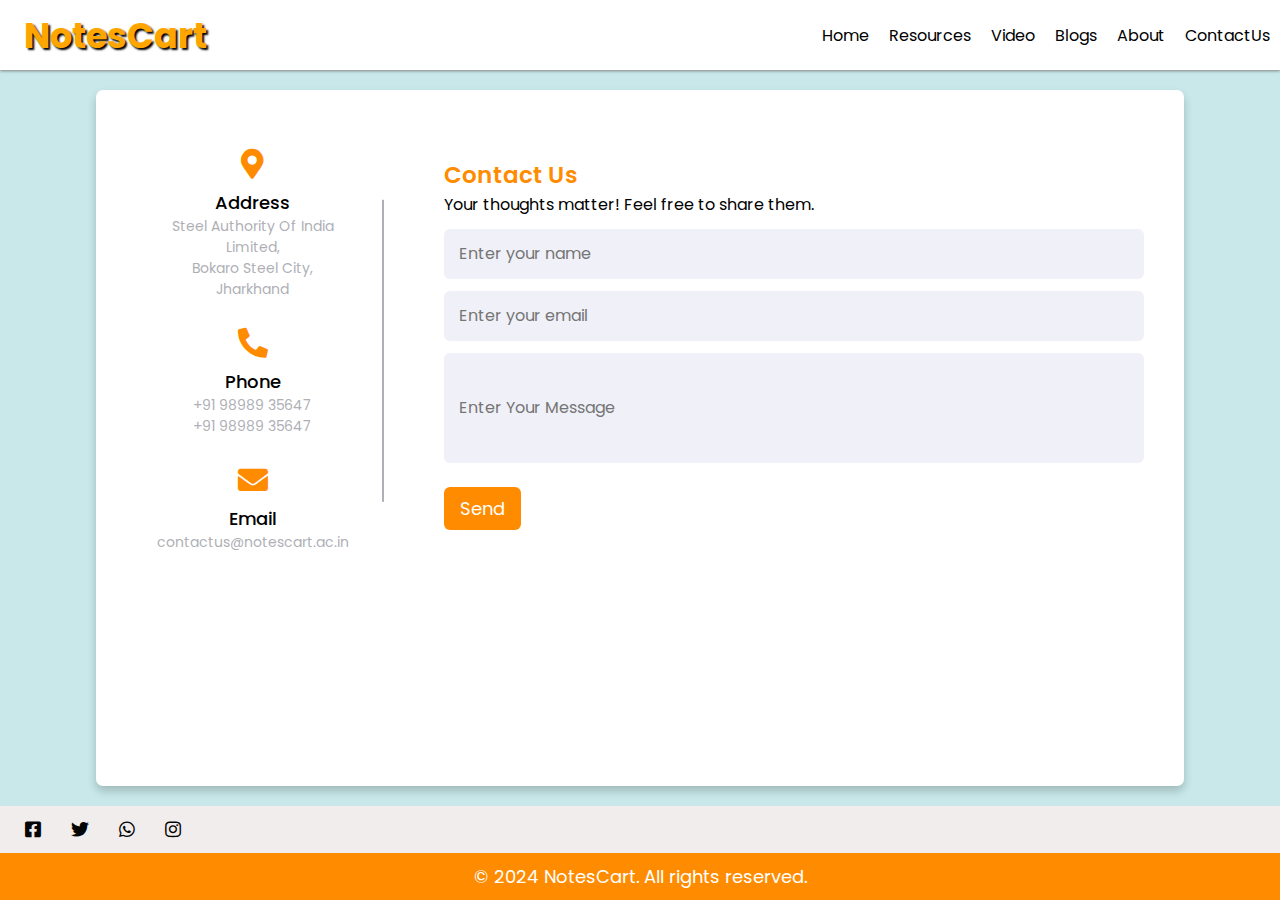
<file: contact.html>
<!DOCTYPE html>
<html lang="en" dir="ltr">
<head>
    <meta charset="UTF-8">
    <title>ContactUs | NotesCart </title>
    <link rel="stylesheet" href="contact.css">
    <link rel="stylesheet" href="https://cdnjs.cloudflare.com/ajax/libs/font-awesome/5.15.2/css/all.min.css">
    <meta name="viewport" content="width=device-width, initial-scale=1.0">
</head>

<body>
    <div class="navbar">
        <div class="logo">
            <div class="notes">NotesCart</div>
        </div>
        <div class="nav-items">
            <div><a href="index.html">Home</a></div>
            <div><a href="Resources.html">Resources</a></div>
            <div><a href="video.html">Video</a></div>
            <div><a href="#">Blogs</a></div>
            <div><a href="about.html">About</a></div>
            <div><a href="contact.html">ContactUs</a></div>
        </div>
    </div>

    <div class="container">
    <div class="content">
    <div class="left-side">
        <div class="address details">
            <i class="fas fa-map-marker-alt"></i>
            <div class="topic">Address</div>
            <div class="text-one">Steel Authority Of India Limited, </div>
            <div class="text-two">Bokaro Steel City, <br>Jharkhand</div>
        </div>
        <div class="phone details">
            <i class="fas fa-phone-alt"></i>
            <div class="topic">Phone</div>
            <div class="text-one">+91 98989 35647</div>
            <div class="text-two">+91 98989 35647</div>
        </div>
        <div class="email details">
            <i class="fas fa-envelope"></i>
            <div class="topic">Email</div>
            <div class="text-one">contactus@notescart.ac.in</div>        
        </div>
    </div>
    <div class="right-side">
        <div class="topic-text">Contact Us</div>
        <p>Your thoughts matter! Feel free to share them.</p>
    <form action="#">
        <div class="input-box">
            <input type="text" placeholder="Enter your name">
        </div>
        <div class="input-box">
            <input type="text" placeholder="Enter your email">
        </div>
        <div class="input-box message-box">
            <input type="text" placeholder="Enter Your Message">
        </div>
        <div class="button">
            <input type="button" value="Send" >
        </div>
    </form>
    </div>
    </div>
    </div>

    <footer class="footer">
        <div class="inner-footer">
        <div class="social-links">
            <ul>
            <li class="social-items"><a href="#"><i class="fab fa-facebook-square" aria-hidden="true"></i></a></li>
            <li class="social-items"><a href="#"><i class="fab fa-twitter" aria-hidden="true"></i></a></li>
            <li class="social-items"><a href="#"><i class="fab fa-whatsapp" aria-hidden="true"></i></a></li>
            <li class="social-items"><a href="#"><i class="fab fa-instagram" aria-hidden="true"></i></a></li>
            <li class="social-items"><a href="#"><i class="fab fa-linkedin-square" aria-hidden="true"></i></a></li>
            </ul>
        </div>
        <div class="outer-footer">
            &copy; 2024 NotesCart. All rights reserved.
        </div>
        </div>
    </footer>
</body>
</html>
</file>
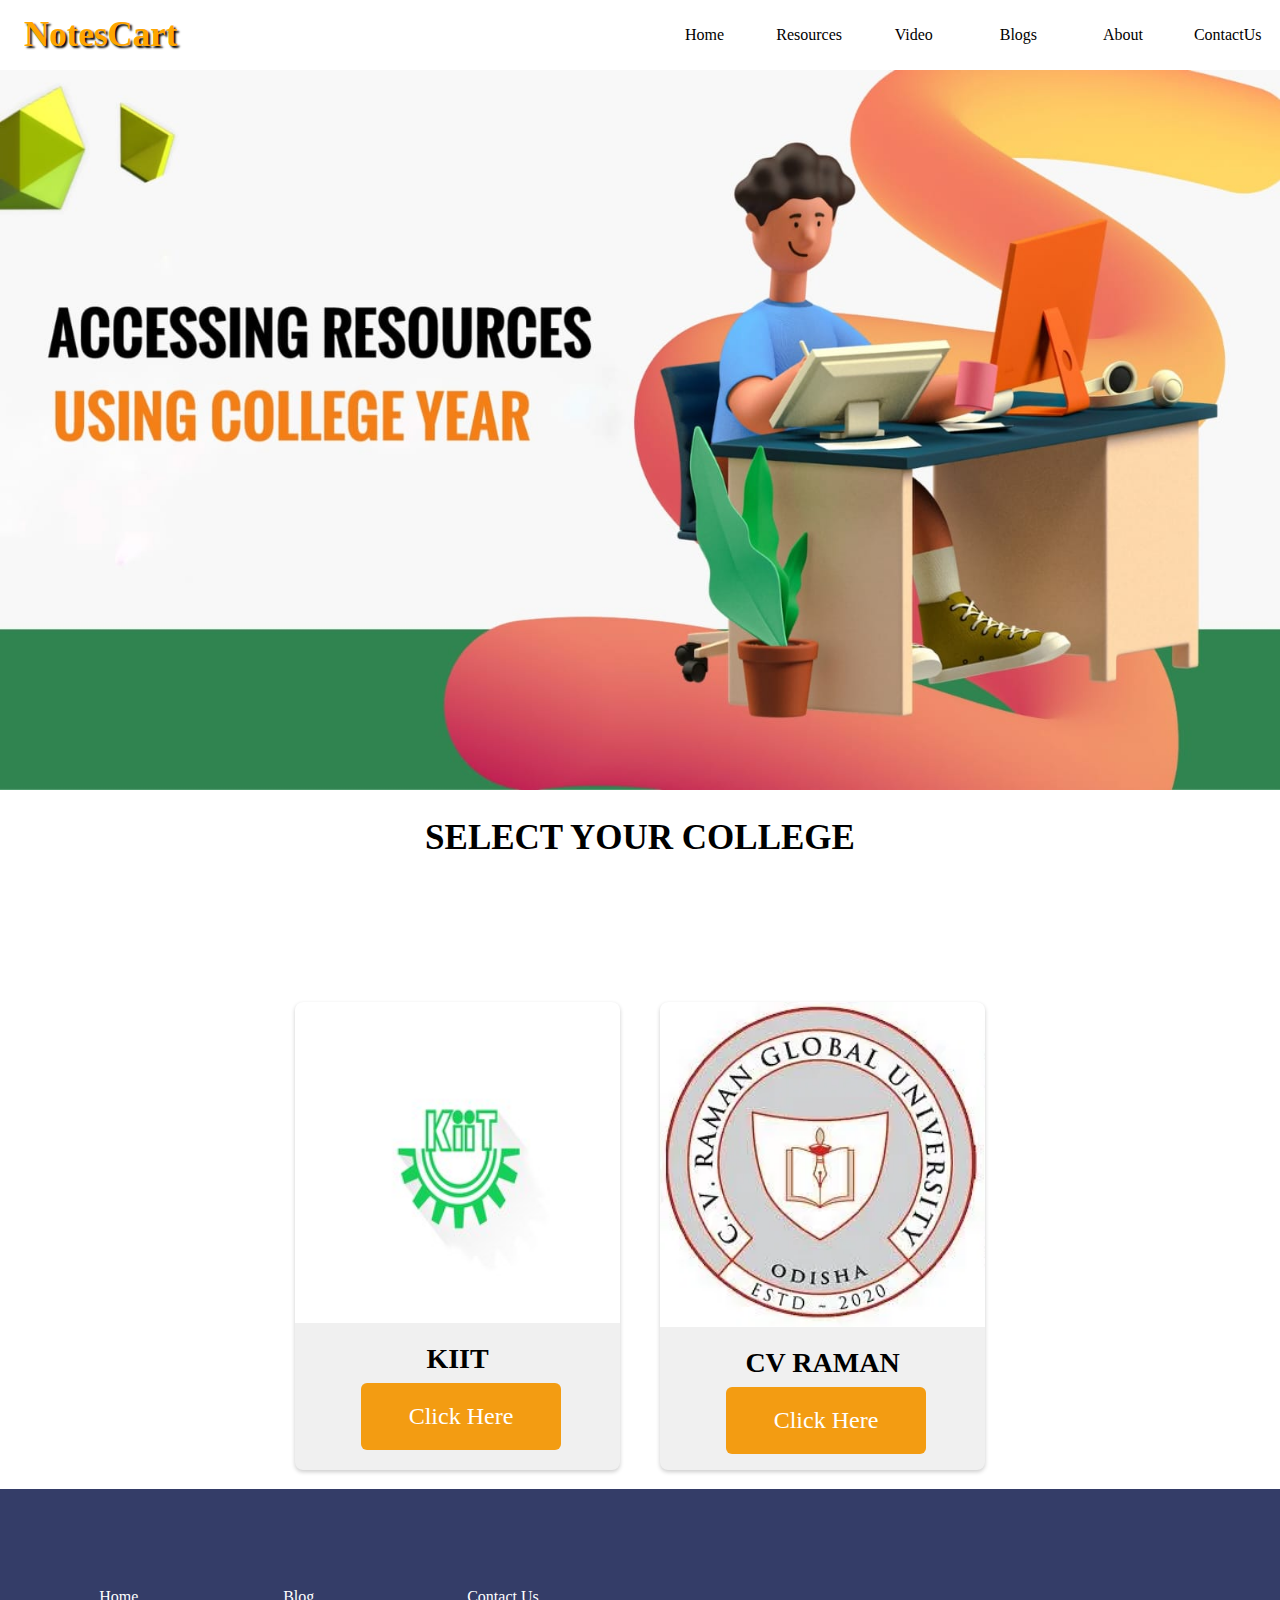
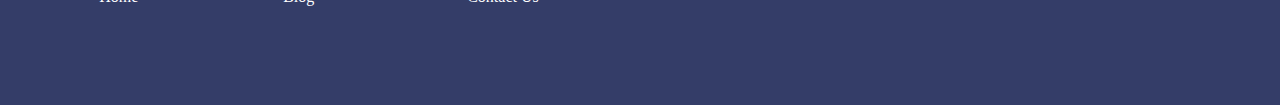
<file: Resources.html>
<!DOCTYPE html>
<html lang="en">
<head>
    <meta charset="UTF-8">
    <meta name="viewport" content="width=device-width, initial-scale=1.0">
    <title>Navbar</title>
    <link rel="stylesheet" href="Resources.css">
    <link rel="stylesheet" href="https://cdnjs.cloudflare.com/ajax/libs/font-awesome/6.5.1/css/all.min.css" integrity="sha512-DTOQO9RWCH3ppGqcWaEA1BIZOC6xxalwEsw9c2QQeAIftl+Vegovlnee1c9QX4TctnWMn13TZye+giMm8e2LwA==" crossorigin="anonymous" referrerpolicy="no-referrer" />
</head>
<body>  
    <div class="wrapper">
        <div class="navbar">
            <div class="logo">
                <div class="notes">NotesCart</div>
            
            </div>
            <div class="nav-items">
                <div><a href="index.html">Home</a></div>
                <div><a href="#">Resources</a></div>
                <div><a href="video.html">Video</a></div>
                <div><a href="#">Blogs</a></div>
                <div><a href="about.html">About</a></div>
                <div><a href="contact.html">ContactUs</a></div>
            </div>
    </div>
    <div class="logo_resource">
        <img src="Logo_resource.jpg" alt="">
    </div>

    <div class="select_college">
        <div class="text_resource">
            SELECT YOUR COLLEGE
        </div>
    </div>

    <div class="card-container">
        <div class="card">
            <img src="kiit_logoo.jpg" alt="">
            <div class="card-content">
                <h3>KIIT</h3>
                <div class="btn">Click Here</div>
            </div>
        </div>

        <div class="card">
            <img src="CV_Raman_logo.jpg" alt="">
            <div class="card-content">
                <h3>CV RAMAN</h3>
                <div class="btn">Click Here</div>
            </div>
        </div>

        <footer>
            <div class="container">
              <div class="footer-wrapper">
                <!-- <div class="footer-faded-text">Sandeep Kumar</div> -->
  
                <div class="link-wrapper">
                  <div>
                    <a href="home.html">Home</a>
                  </div>
                  <div>
                    <a href="#">Blog</a>
                  </div>
                  <div>
                    <a href="contact.html">Contact Us</a>
                  </div>
                </div>
  
                <div class="icon-wrapper">
                  
                  <a href=""><i class="fa-brands fa-linkedin"></i></a>
                  <a href=""><i class="fa-brands fa-github icon"></i></a>
                  <a href=""><i class="fa-brands fa-twitter icon"></i></a>
                  <a href=""><i class="fa-brands fa-instagram icon"></i></a>
                  <a href=""><i class="fa-regular fa-envelope icon"></i></a>
                </div>
  
              </div>
            </div>
          </footer>

    </div>

  
    
    
        
</body>
</html>
</file>
<file: contact.css>
@import url('https://fonts.googleapis.com/css2?family=Poppins:wght@200;300;400;500;600;700&display=swap');
* {
  margin: 0;
  padding: 0;
  box-sizing: border-box;
  font-family: "Poppins", sans-serif;
}
body {
  min-height: 100vh;
  width: 100%;
  background: #c8e8e9;
  display: flex;
  flex-direction: column;
  margin: 0;
}

.navbar{
  display: flex;
  background-color: white;
  height: 70px;
  justify-content: space-between;
  box-shadow: 0px 1px 3px gray;
}
.logo{
  padding: 1.5rem;
  display: flex;
  align-items: center;

  font-family: verdana;
  font-weight: bold;
  font-size: 35px;
  color: orange;
  text-shadow: rgb(0, 0, 0) 2px 2px 2px;
}
.nav-items{
  display: flex;
  text-align: center;
  align-items: center;
}
.nav-items div {
  margin: 0 10px; 
}
.nav-items a{
  text-decoration: none;
  color: black;
}
.nav-items a:hover{
  transition:0.8s;
  font-weight: bold;
  color: orange;
}

.footer {
  background-color: #f1eded;
}
.footer .inner-footer {
  display: flex;
  flex-direction: column;
  align-items: center;
}
.footer .social-links,
.footer .outer-footer {
  width: 100%;
  padding: 10px;
  text-align: center;
}
.footer .social-links ul {
  display: flex;
  list-style: none;
  padding: 0;
  margin: 0;
}
.footer .social-items {
  margin: 0;
  padding: 0;
}
.footer .social-items a {
  text-decoration: none;
  padding: 0 15px;
  font-size: 18px;
  color: rgb(5, 5, 5);
  transition: all .25s;
}
.footer .social-items a:hover {
  color: #FF8C00;
}
.footer .outer-footer {
  padding: 10px;
  color: white;
  font-size: 18px;
  background-color: #FF8C00;
}

.container {
  width: 85%;
  background: #fff;
  border-radius: 7px;
  padding: 30px 40px;
  box-shadow: 0 5px 10px rgba(0, 0, 0, 0.2);
  margin: auto;
  flex: 1;
  margin-top: 20px;
  margin-bottom: 20px;
}
.container .content {
  display: flex;
  align-items: center;
  justify-content: space-between;
}
.container .content .left-side {
  width: 25%;
  height: 100%;
  display: flex;
  flex-direction: column;
  align-items: center;
  justify-content: center;
  margin-top: 15px;
  position: relative;
}
.content .left-side::before {
  content: '';
  position: absolute;
  height: 70%;
  width: 2px;
  right: -15px;
  top: 50%;
  transform: translateY(-50%);
  background: #afafb6;
}
.content .left-side .details {
  margin: 14px;
  text-align: center;
}
.content .left-side .details i {
  font-size: 30px;
  color: #FF8C00;
  margin-bottom: 10px;
}
.content .left-side .details .topic {
  font-size: 18px;
  font-weight: 500;
}
.content .left-side .details .text-one,
.content .left-side .details .text-two {
  font-size: 14px;
  color: #afafb6;
}
.container .content .right-side {
  width: 75%;
  margin-left: 75px;
}
.content .right-side .topic-text {
  font-size: 23px;
  font-weight: 600;
  color: #FF8C00;
}
.right-side .input-box {
  height: 50px;
  width: 100%;
  margin: 12px 0;
}
.right-side .input-box input,
.right-side .input-box textarea {
  height: 100%;
  width: 100%;
  border: none;
  outline: none;
  font-size: 16px;
  background: #F0F1F8;
  border-radius: 6px;
  padding: 0 15px;
  resize: none;
}
.right-side .message-box {
  min-height: 110px;
}
.right-side .input-box textarea {
  padding-top: 6px;
}
.right-side .button {
  display: inline-block;
  margin-top: 12px;
}
.right-side .button input[type="button"] {
  color: #fff;
  font-size: 18px;
  outline: none;
  border: none;
  padding: 8px 16px;
  border-radius: 6px;
  background: #FF8C00;
  cursor: pointer;
  transition: all 0.3s ease;
}
.button input[type="button"]:hover {
  background: #f6b463;
}
@media (max-width: 950px) {
  .container {
    width: 90%;
    padding: 30px 40px;
  }
  .container .content .right-side {
    width: 75%;
    margin-left: 55px;
  }
}
@media (max-width: 820px) {
  .container {
    margin: 40px 0;
    height: 100%;
  }
  .container .content {
    flex-direction: column-reverse;
  }
  .container .content .left-side {
    width: 100%;
    flex-direction: row;
    margin-top: 40px;
    justify-content: center;
    flex-wrap: wrap;
  }
  .container .content .left-side::before {
    display: none;
  }
  .container .content .right-side {
    width: 100%;
    margin-left: 0;
  }
}
</file>
<file: Resources.css>
@import url("https://fonts.googleapis.com/css2?family=Be+Vietnam+Pro:wght@300&display=swap");


*{
    width:100%;
    margin:0 auto;
    padding: 0;
    box-sizing: border-box;

}

.wrapper{
    overflow-x: hidden;
}

.navbar{
    display: flex;
    background-color: white;
    height: 70px;

    box-shadow: 0px 1px 3px gray;
}

.logo{
    padding: 1.5rem;
    display: flex;
    align-items: center;

    font-family: verdana;
    font-weight: bold;
    font-size: 35px;
    color: orange;
    text-shadow: rgb(0, 0, 0) 2px 2px 2px;
}

.nav-items{
    display: flex;
    text-align: center;
    align-items: center;
}

.nav-items a{
    text-decoration: none;
    color: black;
}

.nav-items a:hover{
    transition:0.8s;
    font-weight: bold;
    color: orange;
}

.select_college{
    padding: 1.5rem;
    display: flex;
    align-items: center;
    text-align: center;

    font-family: verdana;
    font-weight: bold;
    font-size: 35px;
    color: black;
}

.card-container{
    display: flex;
    justify-content: center;
    flex-wrap: wrap;
    margin-top: 100px;
}

.card{
    width: 325px;
    background-color: #f0f0f0;
    border-radius: 8px;
    overflow: hidden;
    box-shadow: 0px 2px 4px rgba(0,0,0,0.2);
    margin: 20px;

    
}

.card:hover{
    transition: 0.8s;
    transform: scale(1.02);
}

.card img{
    width: 100%;
    height: auto;
}

.card-content{
    padding: 16px;
}

.card-content h3{
    text-align: center;
    font-size: 28px;
    margin-bottom: 8px;

}

.btn{
    cursor: pointer;
    font-size: 24px;
    margin: 0px 50px 0px 50px;
    position: relative;
    background-color: #f39c12;
    border: none;
    padding: 20px;
    width: 200px;
    color: #fff;
    border-radius: 6px;
    text-align: center;
    transition: 0.4s all;
    text-decoration: none;
    overflow: hidden;
}

.btn:hover{
    background-color: #fff;
    box-shadow: 0px 2px 10px 5px #97b1bf;
    color: #000;
}


footer{
    position:relative;
    margin-top:-1px;
    background-color: #343d68;
    padding:5rem;
  }
  
  .footer-wrapper{
    display:flex;
    gap:1rem;
    padding:1.2rem;
    justify-content: space-between;
    align-items:center;
  }
  
  
  .link-wrapper{
    display:flex;
    gap:1.2rem;
  }
  
  .link-wrapper div a{
    color:white;
    text-decoration:none;
    transition:all 0.6s;
  }
  
  .link-wrapper div a:hover{
    color: orange;
    transform: scale(1.2);
    transition: 0.8s;
  }
  
  .icon-wrapper{
    display:flex;
    gap:1rem;
    color: white;
  }

  .icon-wrapper a{
    color: white;
    text-decoration:none;
    transition:all 0.6s;
  }

  .icon-wrapper a:hover{
    color: orange;
    transform: scale(1.2);
    transition: 0.8s;
  }
</file>
